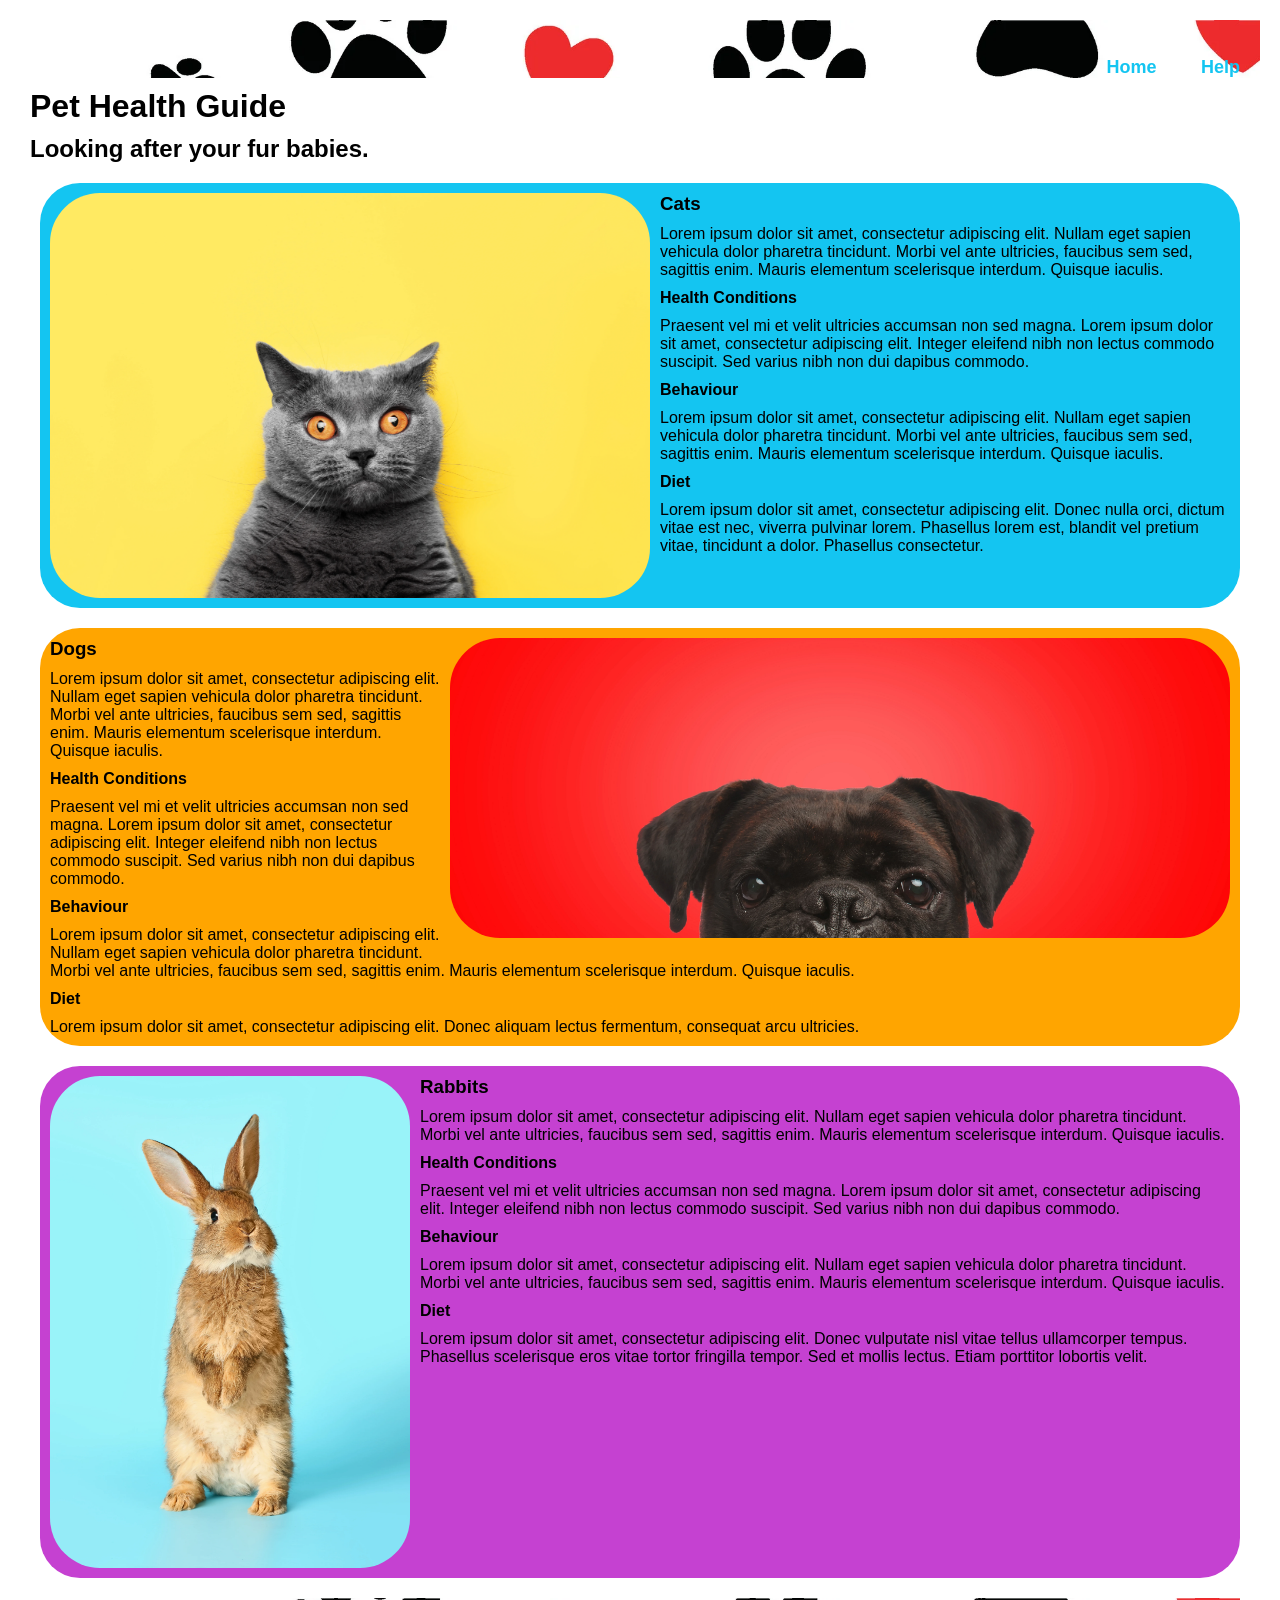
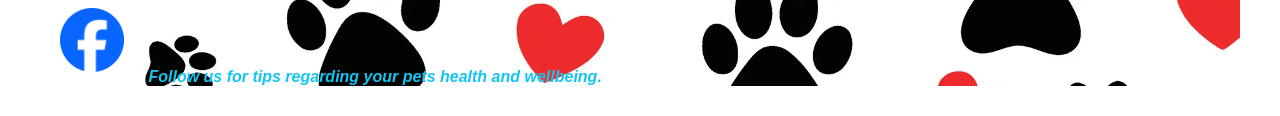
<file: index.html>
<!doctype html>
<html lang="en">
  <head>
    <meta charset="UTF-8" />
    <meta name="viewport" content="width=device-width, initial-scale=1.0" />
    <title>Pet Health Guide</title>
    <link rel="stylesheet" href="pet.css" />
    <script src="pet.js"></script>
  </head>
  <body>
    <header>
      <!-- Navigation bar -->
      <div id="head">
      <nav>
          <a class="btn nav-link"><a href="index.html">Home</a>
          <a class="btn nav link"><a href="help.html">Help</a>
      </nav>
      </div>
    </header>


    <h1>Pet Health Guide</h1>
    <h2>Looking after your fur babies.</h2>
  
    <div id="main">
      <div class="child-el1">
        <!-- Box1 -->
        <img id="imageBox1" src="images/cat_yellowbg.webp" alt="Cat" />
        <h3>Cats</h3>
        <p>
          Lorem ipsum dolor sit amet, consectetur adipiscing elit. Nullam eget
          sapien vehicula dolor pharetra tincidunt. Morbi vel ante ultricies,
          faucibus sem sed, sagittis enim. Mauris elementum scelerisque
          interdum. Quisque iaculis.
        </p>
        <h4>Health Conditions</h4>
        <p>
          Praesent vel mi et velit ultricies accumsan non sed magna. Lorem ipsum
          dolor sit amet, consectetur adipiscing elit. Integer eleifend nibh non
          lectus commodo suscipit. Sed varius nibh non dui dapibus commodo.
        </p>
        <h4>Behaviour</h4>
        <p>
          Lorem ipsum dolor sit amet, consectetur adipiscing elit. Nullam eget
          sapien vehicula dolor pharetra tincidunt. Morbi vel ante ultricies,
          faucibus sem sed, sagittis enim. Mauris elementum scelerisque
          interdum. Quisque iaculis.
        </p>
        <h4>Diet</h4>
        <p>
          Lorem ipsum dolor sit amet, consectetur adipiscing elit. Donec nulla
          orci, dictum vitae est nec, viverra pulvinar lorem. Phasellus lorem
          est, blandit vel pretium vitae, tincidunt a dolor. Phasellus
          consectetur.
        </p>
      </div>
      <div class="child-el2">
        <!-- Box2 -->
        <img id="imageBox2" src="images/dog_redbg.webp" alt="Dog" />
        <h3>Dogs</h3>
        <p>
          Lorem ipsum dolor sit amet, consectetur adipiscing elit. Nullam eget
          sapien vehicula dolor pharetra tincidunt. Morbi vel ante ultricies,
          faucibus sem sed, sagittis enim. Mauris elementum scelerisque
          interdum. Quisque iaculis.
        </p>
        <h4>Health Conditions</h4>
        <p>
          Praesent vel mi et velit ultricies accumsan non sed magna. Lorem ipsum
          dolor sit amet, consectetur adipiscing elit. Integer eleifend nibh non
          lectus commodo suscipit. Sed varius nibh non dui dapibus commodo.
        </p>
        <h4>Behaviour</h4>
        <p>
          Lorem ipsum dolor sit amet, consectetur adipiscing elit. Nullam eget
          sapien vehicula dolor pharetra tincidunt. Morbi vel ante ultricies,
          faucibus sem sed, sagittis enim. Mauris elementum scelerisque
          interdum. Quisque iaculis.
        </p>
        <h4>Diet</h4>
        <p>
          Lorem ipsum dolor sit amet, consectetur adipiscing elit. Donec aliquam
          lectus fermentum, consequat arcu ultricies.
        </p>
      </div>
      <div class="child-el3">
        <!-- Box3 -->

        <img id="imageBox3" src="images/rabbit_bluebg.webp" alt="Rabbit" />
        <h3>Rabbits</h3>
        <p>
          Lorem ipsum dolor sit amet, consectetur adipiscing elit. Nullam eget
          sapien vehicula dolor pharetra tincidunt. Morbi vel ante ultricies,
          faucibus sem sed, sagittis enim. Mauris elementum scelerisque
          interdum. Quisque iaculis.
        </p>
        <h4>Health Conditions</h4>
        <p>
          Praesent vel mi et velit ultricies accumsan non sed magna. Lorem ipsum
          dolor sit amet, consectetur adipiscing elit. Integer eleifend nibh non
          lectus commodo suscipit. Sed varius nibh non dui dapibus commodo.
        </p>
        <h4>Behaviour</h4>
        <p>
          Lorem ipsum dolor sit amet, consectetur adipiscing elit. Nullam eget
          sapien vehicula dolor pharetra tincidunt. Morbi vel ante ultricies,
          faucibus sem sed, sagittis enim. Mauris elementum scelerisque
          interdum. Quisque iaculis.
        </p>
        <h4>Diet</h4>
        <p>
          Lorem ipsum dolor sit amet, consectetur adipiscing elit. Donec
          vulputate nisl vitae tellus ullamcorper tempus. Phasellus scelerisque
          eros vitae tortor fringilla tempor. Sed et mollis lectus. Etiam
          porttitor lobortis velit.
        </p>
      </div>

  <footer>
      <!-- Social media icons -->
        <a href="https://www.facebook.com" target="_blank"
          ><img src="images/icon-facebook.png"
        /></a>
        Follow us for tips regarding your pets health and wellbeing.
    </footer>
    </body>
</html>
</file>
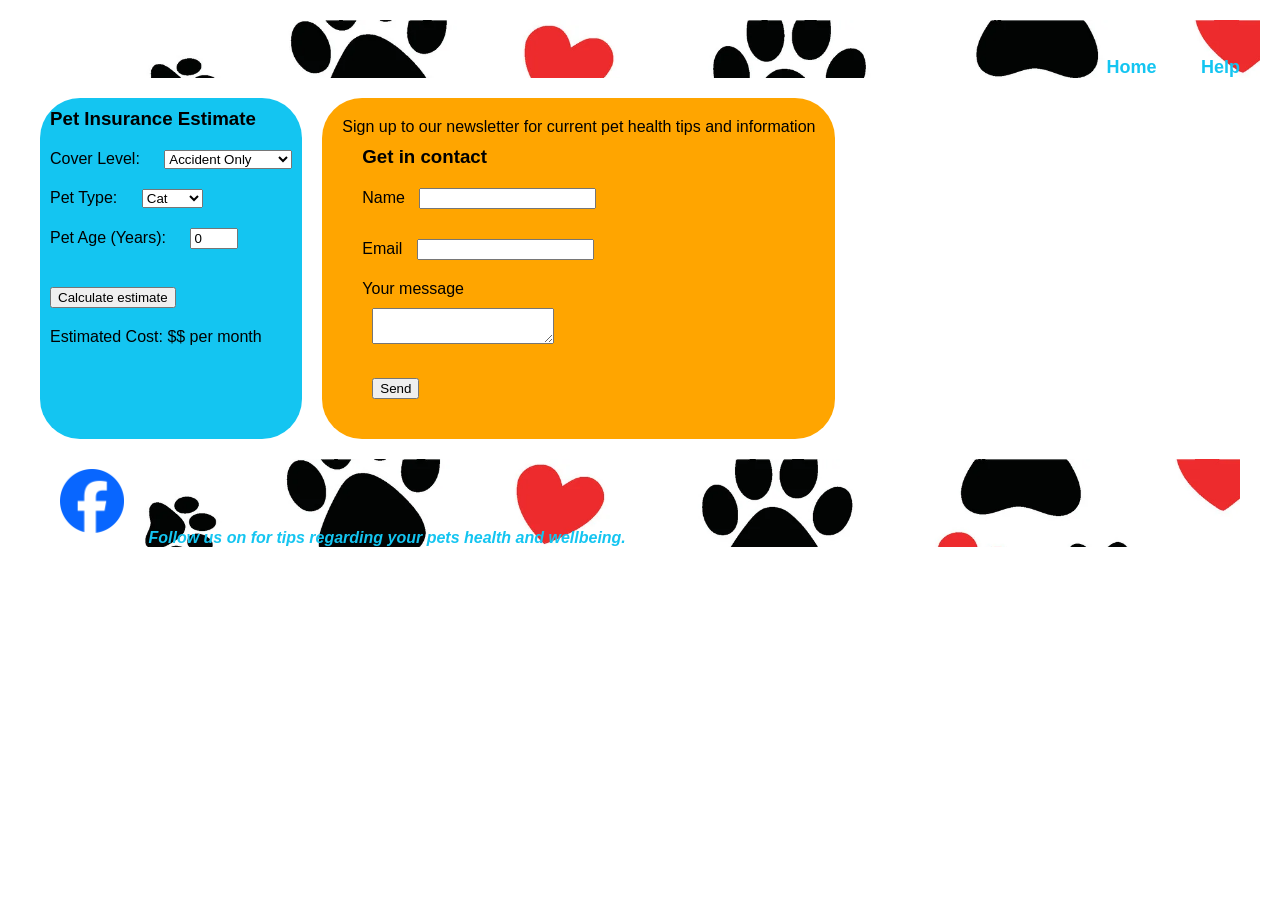
<file: help.html>
<!doctype html>
<html lang="en">
  <head>
    <meta charset="UTF-8" />
    <meta name="viewport" content="width=device-width, initial-scale=1.0" />
    <title>Pet Health Guide - Help</title>
    <link rel="stylesheet" href="pet.css" />
    <script src="pet.js"></script>
  </head>
  <body>
    <header>
      <!-- Navigation bar -->
       <div id="head">
      <nav>
          <a class="btn nav-link"><a href="index.html">Home</a>
          <a class="btn nav link"><a href="help.html">Help</a>
      </nav>
      </div>
     </header>

<div id="main">
  <div class="child-el4">
    <!-- Box4 -->
      <h3>Pet Insurance Estimate</h3>
     
      <!-- CREATE AN INSURANCE CALCULATOR NEEDS TO HAVE DROP DOWN. -->

      <!-- Insurance cover levels -->
      <label for="coverageLevel">Cover Level:</label>
      <select id="coverageLevel">
        <option value="accident">Accident Only</option>
        <option value="health">Accident & Illness</option>
        <option value="premium">Comprehensive</option>
      </select>
<br>
<!-- Pet filter menu-->
      <label for="petType">Pet Type:</label>
      <select id="petType">
        <option value="cat">Cat</option>
        <option value="dog">Dog</option>
        <option value="rabbit">Rabbit</option>
      </select>
<br>
<!-- Pet age min 0 to 10 years old -->
      <label for="petAge">Pet Age (Years):</label>
      <input type="number" id="petAge" min="0" max="10" value="0" />
      
      <br><br>
      <!-- Click to calculate the values enterd -->
      <button onclick="calculateInsurance()">Calculate estimate</button>

      <div id="result">Estimated Cost: $$ per month</div>
     
    </div>

      <div class="child-el5">
        <!-- Box5 -->
        Sign up to our newsletter for current pet health tips and information
        <form action="" method="">
            <h3>Get in contact</h3>
         <div <label for="name">Name</label>
             <input type="text" id="name" name="name" required> 
         </div>
        
         <div <label for="email">Email</label>
             <input type="email" id="email" name="email" required>
             
         </div>

         <div <label for="message">Your message</label><br>
             <textarea name="message" id="message" name="message"required></textarea>
        </div>
          <div><button type="submit">Send</button></div>
          
        </form>       
      </div>

    <footer>
      <!-- Social media icons -->
        <a href="https://www.facebook.com" target="_blank"
          ><img src="images/icon-facebook.png"
        /></a>
        Follow us on for tips regarding your pets health and wellbeing.
    </footer>
  </body>
</html>
</file>
<file: pet.css>
* {
    box-sizing: border-box;
    margin: 10px;
}


#head {
    text-align: right;
    font-weight: bolder;
    font-size: large;
    background-image: url("images/pawprints.webp");
    background-size: cover;
    width: 100%;
}

.btn {
    font-family: Arial, Helvetica, sans-serif;
    font-size: 20px;
    text-align: center;
}

.nav-link {
    margin: 5px 10px;
    padding: 15px 15px;
    display: flex;
}

a {
    color: rgb(20, 197, 241);
    text-decoration: none;
    font-family: Arial, Helvetica, sans-serif;
}

h1,
h2 {
    font-family: Arial, Helvetica, sans-serif;

}

#main {
    display: flex;
    background-color: white;
    flex-wrap: wrap;
    font-family: Arial, Helvetica, sans-serif;
    border-radius: 50px;
}

/* Cat */
#imageBox1 {
    width: 50%;
    float: left;
    border-radius: 50px;
    justify-content: center;
}

/* Dog */
#imageBox2 {
    width: 65%;
    float: right;
    border-radius: 50px;
}

/* Rabbit */
#imageBox3 {
    width: 30%;
    float: left;
    border-radius: 50px;
}

/* Box1 */
.child-el1 {
    background-color: rgb(20, 197, 241);
    border-radius: 40px;
}

/* Box2 Dog */
.child-el2 {
    background-color: orange;
    border-radius: 40px;
}

/* Box3 Rabbit */
.child-el3 {
    background-color: rgb(197, 65, 209);
    border-radius: 40px;
}

/* Box4 Help */
.child-el4 {
    background-color: rgb(20, 197, 241);
    border-radius: 40px;
}

/* Box5 Help */
.child-el5 {
    background-color: orange;
    border-radius: 40px;
    display: flexbox;
    flex-wrap: wrap;
    justify-content: center;
    padding: 20px;
}

footer {
    color: rgb(20, 197, 241);
    font-style: italic;
    font-weight: bold;
    background-image: url("images/pawprints.webp");
    background-size: cover;
    width: 100%;
}
</file>
